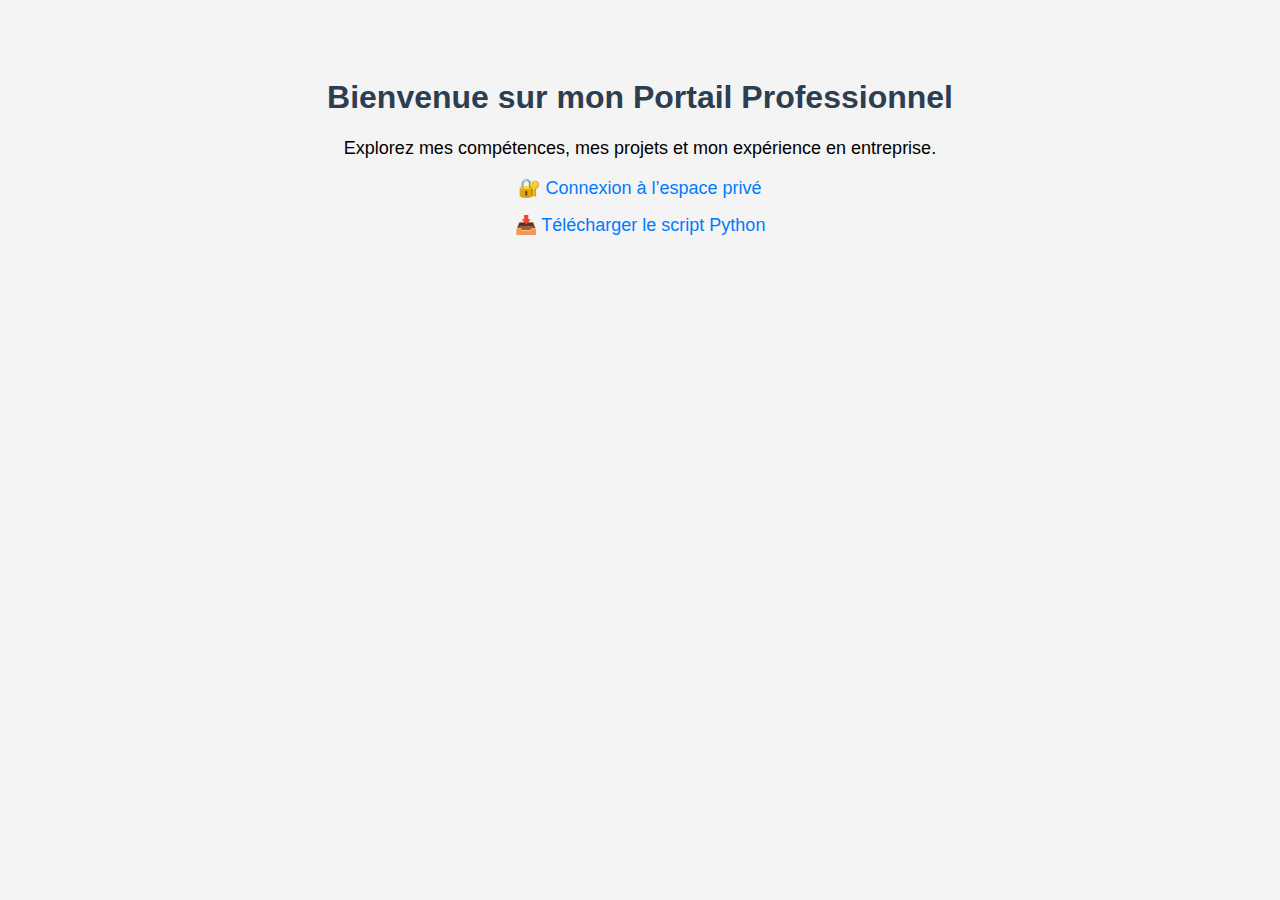
<file: index.html>
<!DOCTYPE html>
<html lang="fr">
<head>
<meta charset="UTF-8">
<title>Mon Portail Professionnel</title>
<link rel="stylesheet" href="style.css">
</head>
<body>
<h1>Bienvenue sur mon Portail Professionnel</h1>
<p>Explorez mes compétences, mes projets et mon expérience en entreprise.</p>
<a href="private/login.html">🔐 Connexion à l’espace privé</a>
<a href="scripts/ip_info.py" download>📥 Télécharger le script Python</a>
</body>
</html>
</file>
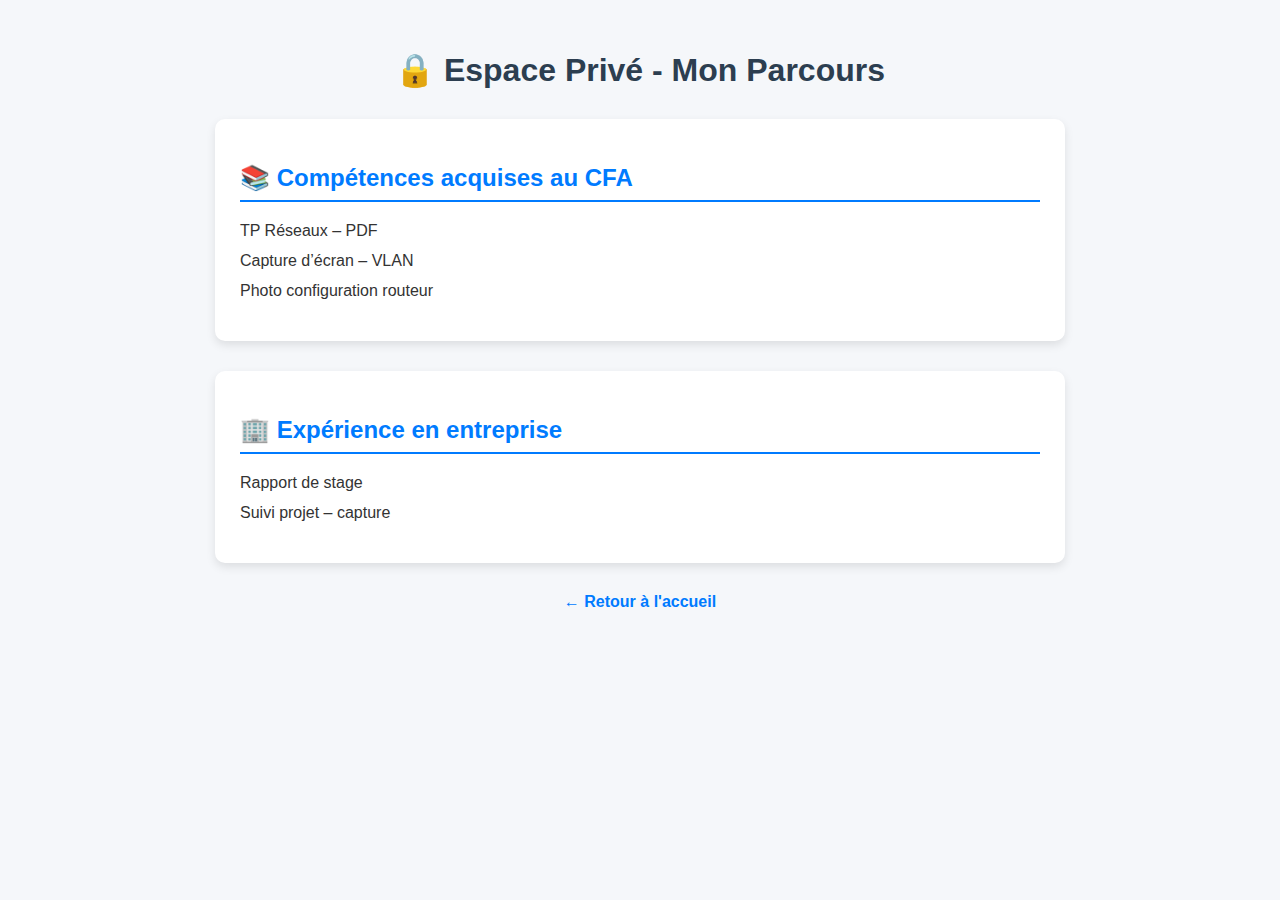
<file: private/index.html>
<!DOCTYPE html>
<html lang="fr">
<head>
<meta charset="UTF-8">
<title>Mon Espace Privé</title>
<style>
body {
font-family: 'Segoe UI', sans-serif;
background: #f5f7fa;
margin: 0;
padding: 30px;
}

h1 {
text-align: center;
color: #2c3e50;
}

section {
background: white;
margin: 30px auto;
max-width: 800px;
border-radius: 10px;
padding: 25px;
box-shadow: 0 4px 10px rgba(0,0,0,0.1);
}

h2 {
color: #007bff;
border-bottom: 2px solid #007bff;
padding-bottom: 8px;
}

ul {
list-style: none;
padding-left: 0;
}

li {
margin: 12px 0;
}

a {
text-decoration: none;
color: #333;
}

a:hover {
color: #007bff;
}

.back {
text-align: center;
margin-top: 30px;
}

.back a {
color: #007bff;
font-weight: bold;
}
</style>
</head>
<body>

<h1>🔒 Espace Privé - Mon Parcours</h1>

<section>
<h2>📚 Compétences acquises au CFA</h2>
<ul>
<li><a href="../media/tp_reseaux.pdf" target="_blank">TP Réseaux – PDF</a></li>
<li><a href="../media/vlan_capture.png" target="_blank">Capture d’écran – VLAN</a></li>
<li><a href="../media/config_routeur.jpg" target="_blank">Photo configuration routeur</a></li>
</ul>
</section>

<section>
<h2>🏢 Expérience en entreprise</h2>
<ul>
<li><a href="../media/stage_rapport.pdf" target="_blank">Rapport de stage</a></li>
<li><a href="../media/suivi_projet.png" target="_blank">Suivi projet – capture</a></li>
</ul>
</section>

<div class="back">
<a href="../index.html">← Retour à l'accueil</a>
</div>

</body>
</html>
</file>
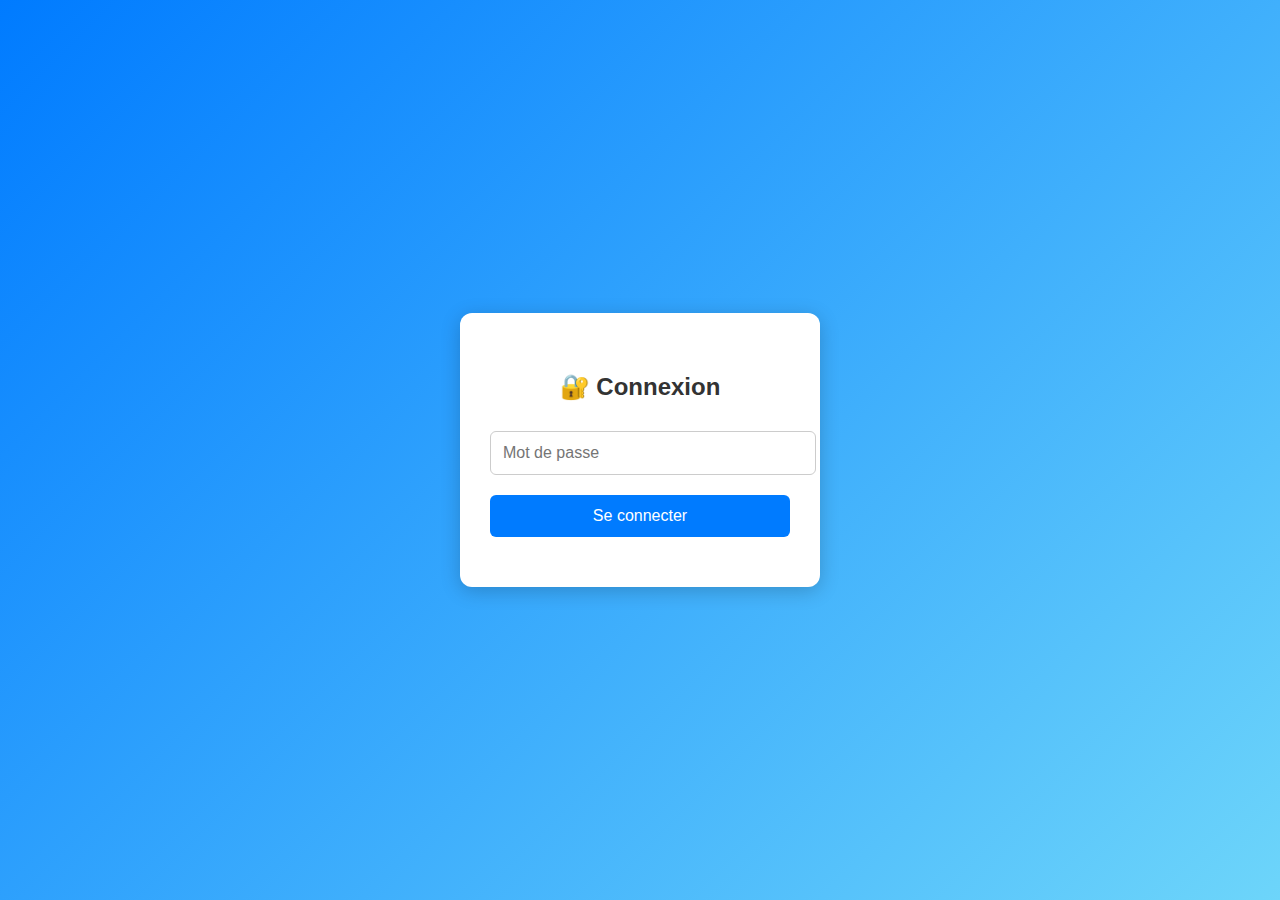
<file: private/login.html>
<!DOCTYPE html>
<html lang="fr">
<head>
<meta charset="UTF-8">
<title>Connexion - Espace Privé</title>
<style>
body {
margin: 0;
padding: 0;
background: linear-gradient(135deg, #007bff, #6dd5fa);
font-family: Arial, sans-serif;
display: flex;
justify-content: center;
align-items: center;
height: 100vh;
}

.login-box {
background-color: white;
padding: 40px 30px;
border-radius: 12px;
box-shadow: 0 4px 20px rgba(0,0,0,0.2);
text-align: center;
width: 300px;
}

h2 {
margin-bottom: 20px;
color: #333;
}

input[type="password"] {
width: 100%;
padding: 12px;
margin: 10px 0 20px 0;
border: 1px solid #ccc;
border-radius: 6px;
font-size: 16px;
}

button {
background-color: #007bff;
color: white;
border: none;
padding: 12px 20px;
border-radius: 6px;
cursor: pointer;
font-size: 16px;
width: 100%;
}

.error {
color: red;
margin-top: 10px;
}
</style>
</head>
<body>

<div class="login-box">
<h2>🔐 Connexion</h2>
<input type="password" id="mdp" placeholder="Mot de passe">
<button onclick="verifier()">Se connecter</button>
<div id="erreur" class="error"></div>
</div>

<script>
function verifier() {
const mdp = document.getElementById("mdp").value;
if (mdp === "cfa2025") {
window.location.href = "index.html";
} else {
document.getElementById("erreur").innerText = "Mot de passe incorrect.";
}
}
</script>

</body>
</html>
</file>
<file: style.css>
body {
font-family: Arial, sans-serif;
text-align: center;
background: #f4f4f4;
padding: 50px;
}

h1 {
color: #2c3e50;
font-size: 32px;
}

p {
font-size: 18px;
}

a {
display: block;
margin: 15px;
font-size: 18px;
color: #007bff;
text-decoration: none;
}

a:hover {
text-decoration: underline;
}
</file>
